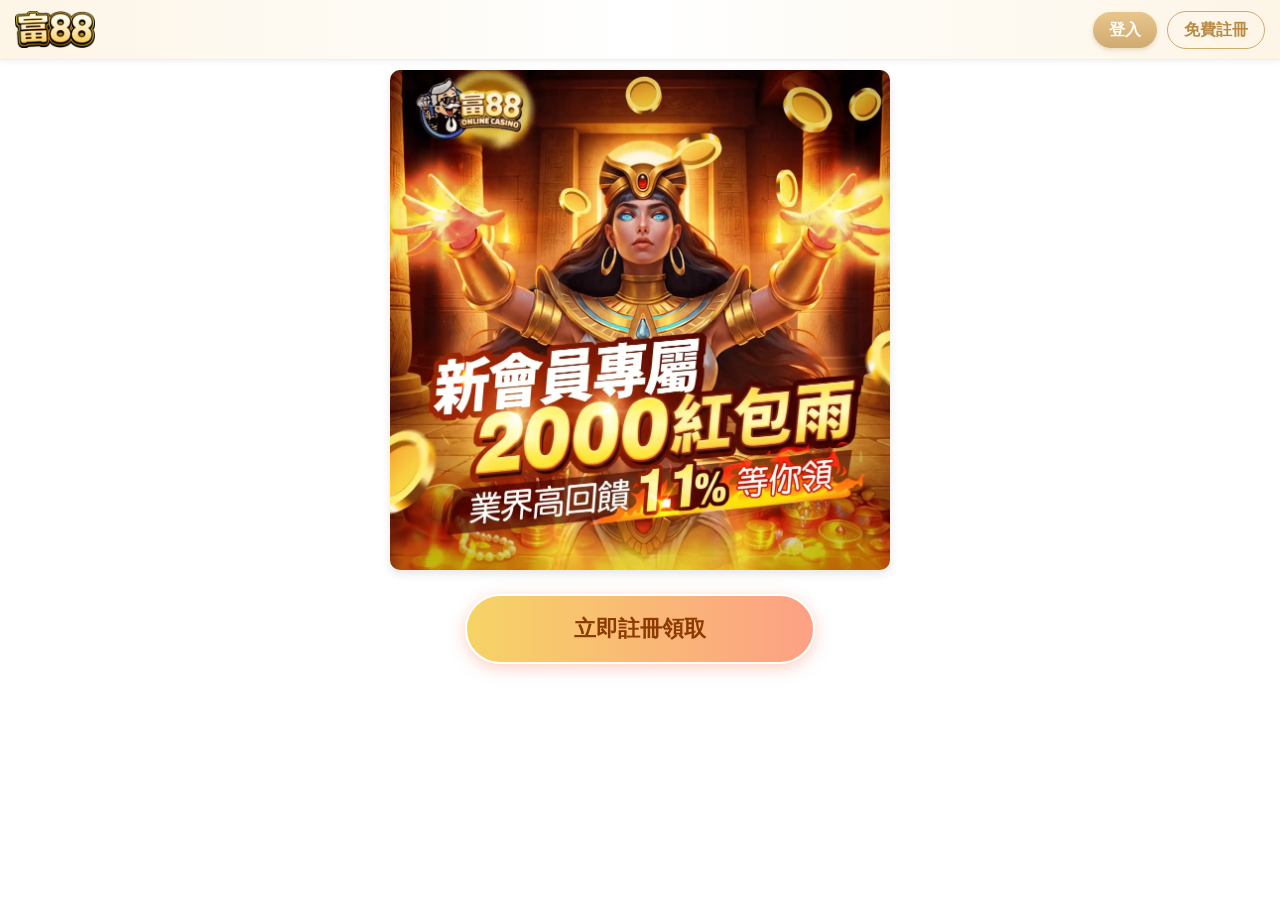
<file: cny2026042301.html>
<!DOCTYPE html>
<html lang="zh-Hant">
<head>
    <meta charset="UTF-8">
    <title>fu88主頁</title>
    <meta name="viewport" content="width=device-width, initial-scale=1.0">
    <link href="https://cdn.jsdelivr.net/npm/bootstrap@5.3.0/dist/css/bootstrap.min.css" rel="stylesheet">
    <style>
        :root {
            --fu88-header-bg: #fdf5e6;
            --fu88-gold: #cfaa71;
            --fu88-gold-dark: #b88a44;
            --fu88-text: #5c4315;
        }

        body {
            background-color: #FFF !important;
            font-family: "Microsoft JhengHei", sans-serif;
            margin: 0;
            overflow-x: hidden;
        }

        /* 頁首 */
        .fu88-header {
            background: linear-gradient(90deg, #fdf5e6, #fff, #fdf5e6);
            padding: 10px 15px;
            border-bottom: 1px solid #eee;
            min-height: 60px;
            box-shadow: 0 2px 5px rgba(0,0,0,0.05);
        }

        .header-logo {
            height: 38px;
            width: auto;
            object-fit: contain;
            cursor: pointer;
        }

        .fake-login-group {
            display: flex !important;
            align-items: center;
            gap: 10px;
            cursor: pointer;
        }

        .btn-login {
            background: linear-gradient(180deg, #e8c68c, #cfaa71);
            color: #fff;
            border: none;
            font-weight: bold;
            border-radius: 20px;
            box-shadow: 0 2px 4px rgba(207, 170, 113, 0.4);
        }
        
        .btn-register {
            background: transparent;
            color: var(--fu88-gold-dark);
            border: 1px solid var(--fu88-gold);
            font-weight: bold;
            border-radius: 20px;
        }

        .main-container {
            max-width: 500px;
            margin: 10px auto;
            background: transparent;
            text-align: center;
        }

        .hero-img-wrapper {
            width: 100%;
            aspect-ratio: 1 / 1;
            overflow: hidden;
            margin-bottom: 15px;
            cursor: pointer;
            border-radius: 10px;
            box-shadow: 0 4px 10px rgba(0,0,0,0.1);
        }

        .hero-img {
            width: 100%;
            height: 100%;
            object-fit: cover;
            border: none !important;
        }

        .cta-btn {
            position: relative;
            overflow: hidden;
            background: linear-gradient(90deg, #F6D365, #FDA085);
            color: #8c3a00;
            padding: 16px 0;
            width: 90%;
            max-width: 350px;
            font-size: 1.4rem;
            border-radius: 50px;
            text-decoration: none !important;
            display: inline-block;
            font-weight: 900;
            border: 2px solid #fff;
            box-shadow: 0 4px 15px rgba(253, 160, 133, 0.5);
            cursor: pointer;
        }

        .cta-btn::after {
            content: "";
            position: absolute;
            top: -50%;
            left: -60%;
            width: 20%;
            height: 200%;
            background: rgba(255, 255, 255, 0.6);
            transform: rotate(30deg);
            transition: none;
            animation: sweep 2.5s infinite;
        }

        @keyframes sweep {
            0% { left: -60%; }
            30% { left: 120%; }
            100% { left: 120%; }
        }

        .text-content {
            color: var(--fu88-text);
            padding: 0 20px;
            font-weight: bold;
        }

        @media (max-width: 380px) {
            .header-logo { height: 30px; }
            .btn-login, .btn-register { padding: 4px 10px; font-size: 12px; }
        }
    </style>

    <!-- Facebook Pixel Code -->
    <script>
    !function(f,b,e,v,n,t,s)
    {if(f.fbq)return;n=f.fbq=function(){n.callMethod?
    n.callMethod.apply(n,arguments):n.queue.push(arguments)};
    if(!f._fbq)f._fbq=n;n.push=n;n.loaded=!0;n.version='2.0';
    n.queue=[];t=b.createElement(e);t.async=!0;
    t.src=v;s=b.getElementsByTagName(e)[0];
    s.parentNode.insertBefore(t,s)}(window, document,'script',
    'https://connect.facebook.net/en_US/fbevents.js');
    fbq('init', '379812794709347');
    fbq('track', 'PageView');
    </script>
    <noscript><img height='1' width='1' style='display:none' src='https://www.facebook.com/tr?id=379812794709347&ev=PageView&noscript=1'/></noscript>
    <!-- End Facebook Pixel Code -->
</head>
<body>

    <nav class="fu88-header d-flex justify-content-between align-items-center">
        <img id="js-logo" src="" alt="LOGO" class="header-logo js-all-link">
        
        <div class="fake-login-group js-all-link">
            <button class="btn btn-login px-3">登入</button>
            <button class="btn btn-register px-3">免費註冊</button>
        </div>
    </nav>

    <div class="container">
        <div class="main-container">
            <div class="hero-img-wrapper js-all-link">
                <img id="js-main-img" src="" alt="Promo" class="hero-img">
            </div>
            
            <div class="text-content mb-4">
                <p id="js-desc" class="opacity-75 small"></p>
            </div>

            <div id="js-btn-text" class="cta-btn js-all-link"></div>
        </div>
    </div>

    <script>
        const CONFIG = {
            targetUrl: 'https://ry6668.com/ag/metameta2/auth/register',
            logoUrl: 'assets/images/1776911461_富.png',
            mainImgUrl: 'assets/images/1777038051_0ae6b8d1d04b79fb36906458209ef432.webp',
            description: '',
            buttonText: '立即註冊領取',
            pixelEventName: 'Contact'
        };

        document.getElementById('js-logo').src = CONFIG.logoUrl;
        document.getElementById('js-main-img').src = CONFIG.mainImgUrl;
        document.getElementById('js-desc').innerText = CONFIG.description;
        document.getElementById('js-btn-text').innerText = CONFIG.buttonText;

        document.querySelectorAll('.js-all-link').forEach(element => {
            element.addEventListener('click', function(e) {
                e.preventDefault();
                if (typeof fbq === 'function') { 
                    fbq('track', CONFIG.pixelEventName); 
                }
                window.location.href = CONFIG.targetUrl;
            });
        });
    </script>

    <script src="https://cdn.jsdelivr.net/npm/bootstrap@5.3.0/dist/js/bootstrap.bundle.min.js"></script>
</body>
</html>
</file>
